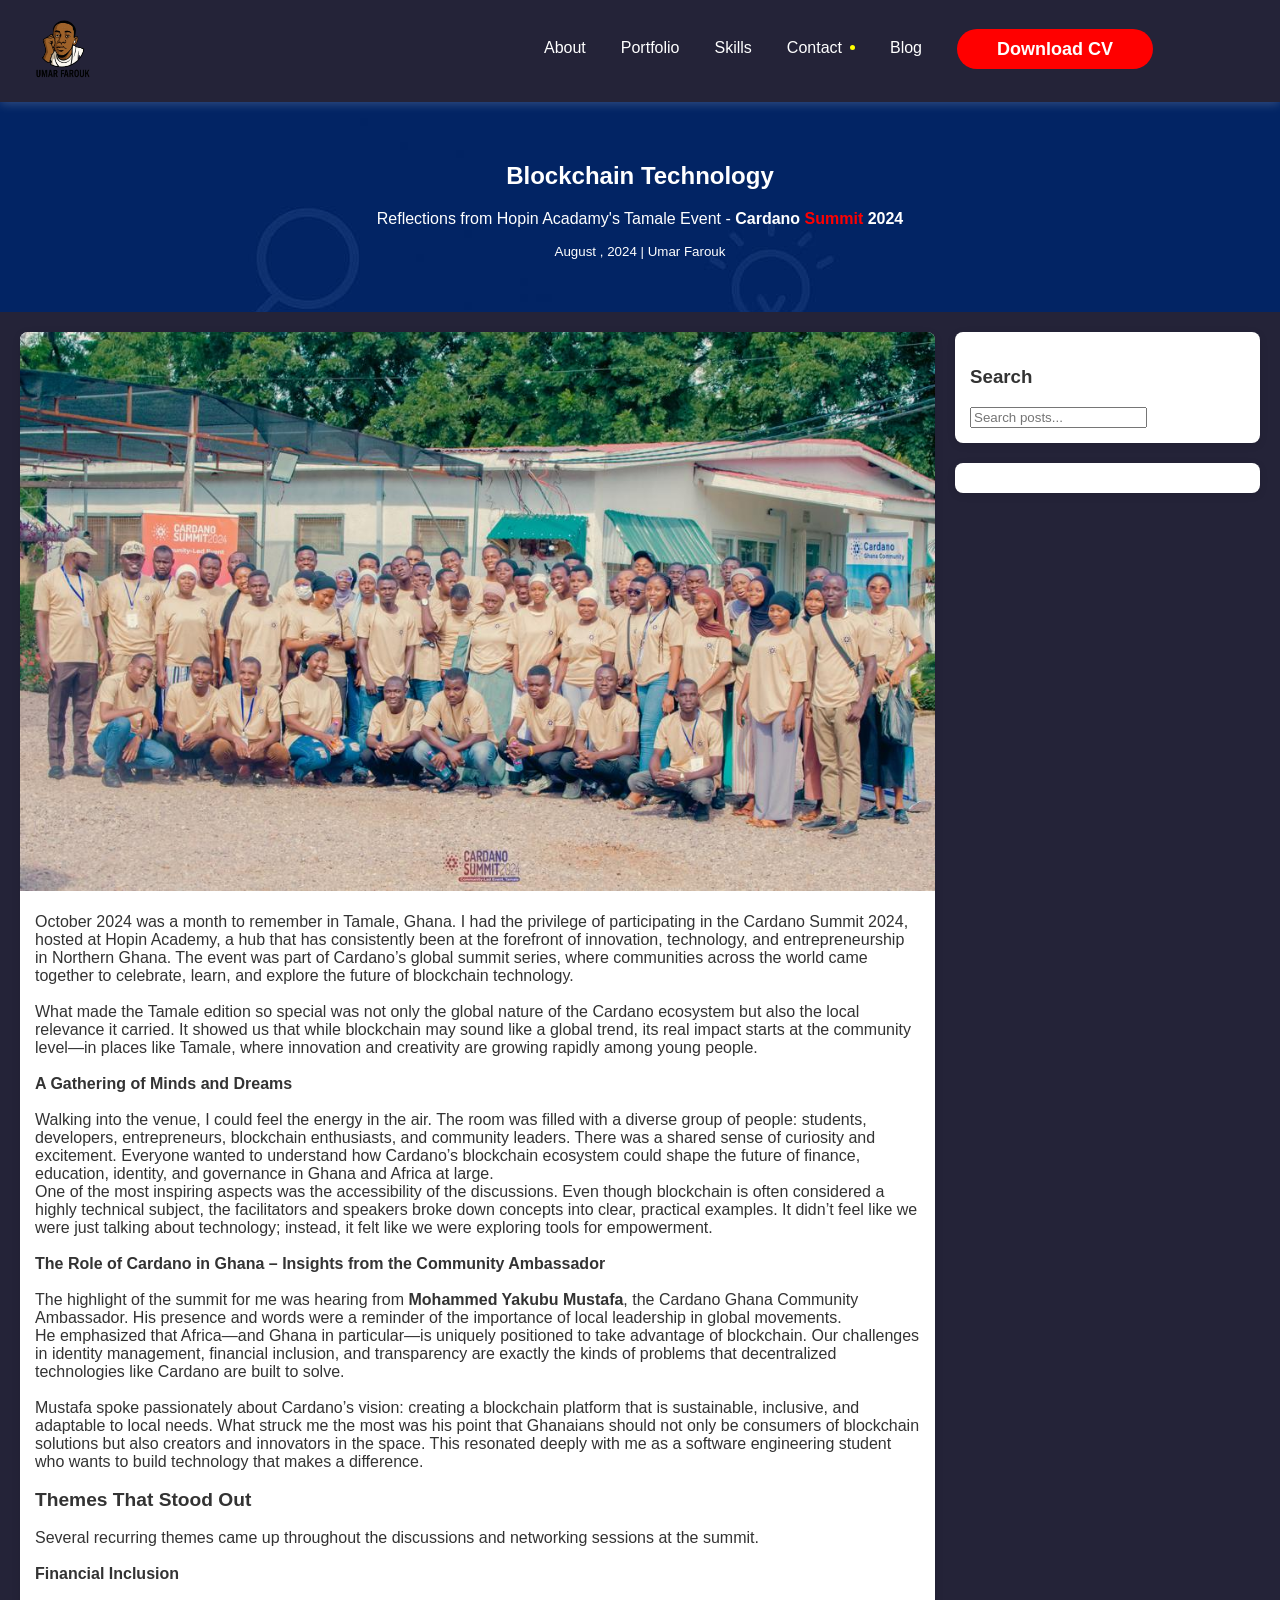
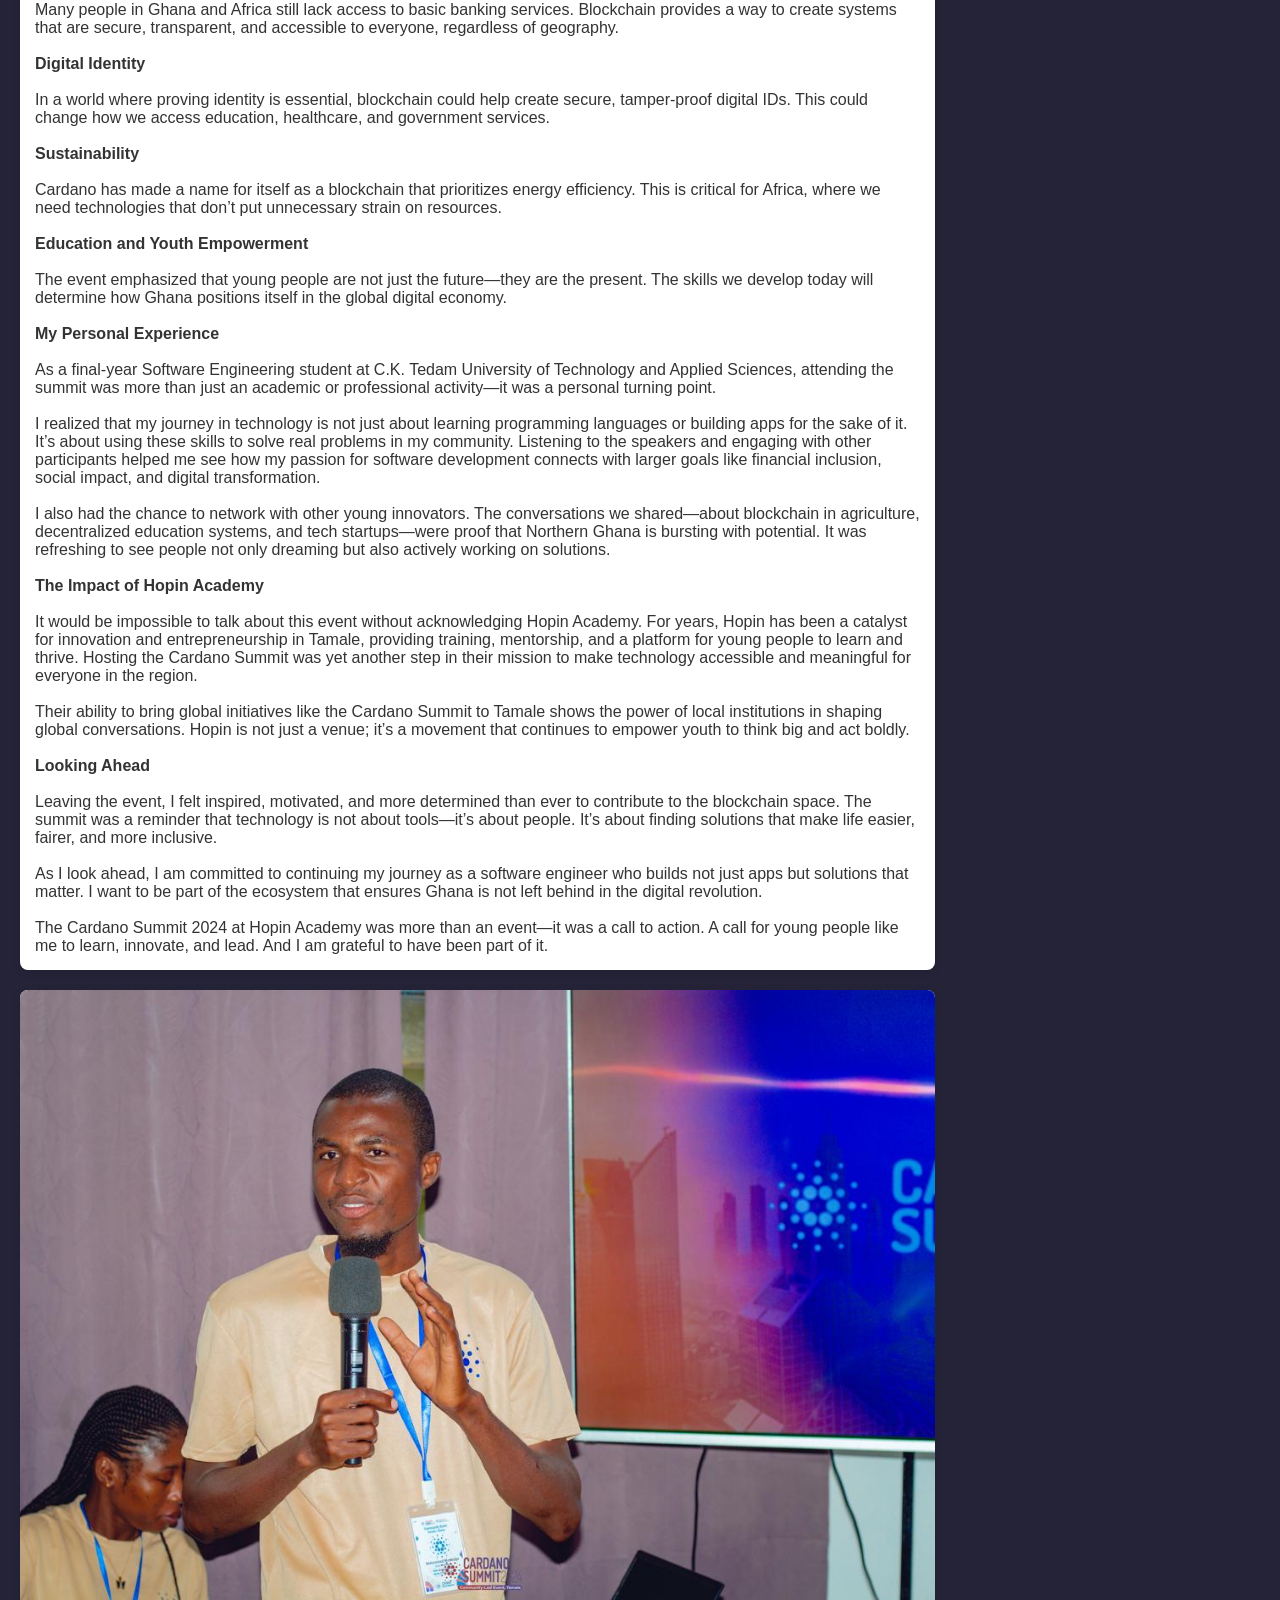
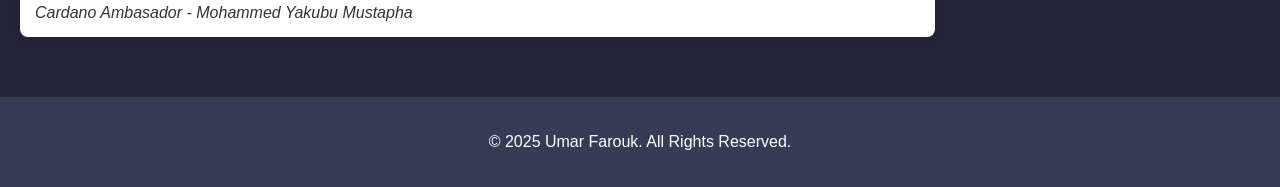
<file: portfolio-master/blog 1.html>
<!DOCTYPE html>
<html lang="en">

<head>
  <meta charset="UTF-8">
  <meta name="viewport" content="width=device-width, initial-scale=1.0">
  <title>Umar Farouk | Blog</title>
  <link rel="stylesheet" href="">

  <link rel="preconnect" href="https://fonts.googleapis.com">
  <link rel="preconnect" href="https://fonts.gstatic.com" crossorigin>
  <link
    href="https://fonts.googleapis.com/css2?family=Lato:ital,wght@0,100;0,300;0,400;0,700;0,900;1,100;1,300;1,400;1,700;1,900&display=swap"
    rel="stylesheet">
  <!-- 
    - favicon
  -->
  <link rel="shortcut icon" href="assets/images/A.png" type="image/svg+xml">
  <style>
    body {
      margin: 0;
      font-family: Arial, sans-serif;
      /* background: #f7f7f7;*/
      background-color: rgb(36, 35, 56);
      ;
      color: #333;

    }

    header {
      background-color: rgb(36, 35, 56);
      color: #fff;
      padding: 1px 15px;
      position: sticky;
      top: 0;
      transition: 0.25s var(--cubic-out);
      z-index: 4;
      /* dark background makes white shadow pop */
      box-shadow: 0 2px 10px rgba(255, 255, 255, 0.2);
      height: 100px;
    }

    .header.nav-active {
      height: 335px;
      transition-duration: 0.35s;
    }

    .logo {
      padding-top: 1.5rem;
      padding-left: 1rem;
    }

    .navbar {
      display: flex;
      justify-content: space-between;
      align-items: center;
    }

    .nav-links {
      list-style: none;
      display: flex;
      gap: 35px;
      color: var(--white);
      font-family: var(--ff-barlow);
      padding-block: 3px;
      transition: var(--transition-1);
      padding-right: 7rem;
      padding-top: 1rem;

    }


    .nav-links a {
      color: #fff;
      text-decoration: none;
      font-weight: 400;
      font-size: medium;

    }

    .nav-links a:hover {
      color: rgb(251, 82, 57);
    }

    /*.btn {
      color: white;
      font-family: var(--ff-barlow);
      font-size: var(--fs-5);
      font-weight: 500;
      max-width: max-content;
      padding: 10px 40px;
      border-radius: 50px;
      transition: var(--transition-2);
    }

    .btn-primary.blue {
      background-color: var(--klein-blue);
    }

    .btn-primary.blue:is(:hover, :focus) {
      background-color: var(--orange-soda);
    }*/



    .dot {
      width: 5px;
      height: 5px;
      background-color: yellow;
      border-radius: 50%;
      display: inline-block;
      animation: fade 1.5s infinite ease-in-out;
      margin-left: -27px;
      margin-top: 6px;



    }

    @keyframes fade {

      0%,
      100% {
        opacity: 0.2;
        transform: scale(0.8);
      }

      50% {
        opacity: 1;
        transform: scale(1.2);
      }
    }




    .menu-toggle {
      display: none;
      font-size: 24px;
      cursor: pointer;
    }

    .hero {
      text-align: center;
      padding: 40px 20px;

      color: #fff;
    }

    .container {
      display: grid;
      grid-template-columns: 3fr 1fr;
      gap: 20px;
      padding: 20px;
    }

    .post {
      background: #fff;
      border-radius: 8px;
      overflow: hidden;
      box-shadow: 0 2px 8px rgba(0, 0, 0, 0.1);
      margin-bottom: 20px;
    }

    .post img {
      width: 100%;
    }

    .post h2 {
      margin: 15px;
    }

    .post p {
      margin: 0 15px 15px;
    }

    .read-more {
      display: inline-block;
      margin: 0 15px 15px;
      color: #0066cc;
      text-decoration: none;
      font-weight: bold;
    }

    .sidebar .widget {
      background: #fff;
      padding: 15px;
      border-radius: 8px;
      margin-bottom: 20px;
      box-shadow: 0 2px 8px rgba(0, 0, 0, 0.1);
    }

    footer {
      text-align: center;
      padding: 20px;
      background: #222;
      color: #fff;
      margin-top: 20px;
    }

    /* Responsive */
    @media (max-width: 768px) {
      .container {
        grid-template-columns: 1fr;
      }

      .nav-links {
        display: none;
        flex-direction: column;
        background: #333;
        position: absolute;
        top: 60px;
        right: 0;
        width: 200px;
      }

      .nav-links.show {
        display: flex;
      }

      .menu-toggle {
        display: block;
      }
    }

    .logo {
      color: var(--white);
      font-family: var(--ff-poppins);
      font-size: 2rem;
      width: 4rem;
      margin-top: -0.5rem;

    }


    .lato-thin {
      font-family: "Lato", sans-serif;
      font-weight: 100;
      font-style: normal;
    }

    .lato-light {
      font-family: "Lato", sans-serif;
      font-weight: 300;
      font-style: normal;
    }

    .lato-regular {
      font-family: "Lato", sans-serif;
      font-weight: 400;
      font-style: normal;
    }

    .lato-bold {
      font-family: "Lato", sans-serif;
      font-weight: 700;
      font-style: normal;
    }

    .lato-black {
      font-family: "Lato", sans-serif;
      font-weight: 900;
      font-style: normal;
    }

    .lato-thin-italic {
      font-family: "Lato", sans-serif;
      font-weight: 100;
      font-style: italic;
    }

    .lato-light-italic {
      font-family: "Lato", sans-serif;
      font-weight: 300;
      font-style: italic;
    }

    .lato-regular-italic {
      font-family: "Lato", sans-serif;
      font-weight: 400;
      font-style: italic;
    }

    .lato-bold-italic {
      font-family: "Lato", sans-serif;
      font-weight: 700;
      font-style: italic;
    }

    .lato-black-italic {
      font-family: "Lato", sans-serif;
      font-weight: 900;
      font-style: italic;
    }


    .back-top {
      writing-mode: vertical-lr;
      transform: rotate(180deg);
      position: fixed;
      right: 10px;
      bottom: 10px;
      padding: 10px;
      background-color: #4f46e5;
      border: none;
      border-radius: 5px;
      cursor: pointer;
      transition: all 0.3s ease-in-out;
      display: none;
      /* hide initially */
    }

    .back-top span {
      border-left: 1px solid white;
      /* vertical line */
      margin-left: 5px;
      padding-left: 5px;
    }

    .back-top:hover {
      background-color: #4338ca;
      /* Darker indigo */
      transform: scale(1.1);
    }
  </style>
</head>

<body>
  <header>
    <nav class="navbar">
 
      <a href="index.html">
        <img class="logo" src="assets/images/H.png" alt="">
      </a>
      <ul class="nav-links">
        <li>
          <a href="index.html#about" class="navbar-link" data-nav-link>About</a>
        </li>
        <li>
          <a href="index.html#portfolio" class="navbar-link" data-nav-link>Portfolio</a>
        </li>
        <li>
          <a href="index.html#skills" class="navbar-link" data-nav-link>Skills</a>
        </li>
        <li><a href="index.html#contact">Contact </a></li>
        <div class="dot"></div>

        <li>
          <a href="index.html#blog" class="navbar-link" data-nav-link>Blog</a>
        </li>

        <li>
          <a style="font-weight: 700; font-size: large; background-color: red; padding: 10px 40px; border-radius: 50px;"
            href="Files/UMAR.pdf" class="download">Download CV</a>
        </li>
      </ul>
      <div class="menu-toggle" id="menu-toggle">☰</div>
    </nav>
  </header>


  <section style="background-image: url(assets/images/heroo.jpg);" class="hero">
    <h1 style="font-size: 200; ">Blockchain Technology</h1>
    <p>Reflections from Hopin Acadamy's Tamale Event - <b>Cardano <span style="color: red;">Summit</span> 2024</b></p>
    <p style="font-size: smaller;" class="card-date">August , 2024 | Umar Farouk</p>
  </section>

  <main class="container">
    <section class="blog-posts" id="blog-posts">
      <article class="post">
        <img src="assets/images/cardano2.jpg" alt="Blog image">
        <!--<h2>Optimizing Frontend Performance</h2>-->
        <br><br>
        <p>October 2024 was a month to remember in Tamale, Ghana. I had the privilege of participating in the Cardano
          Summit 2024, hosted at Hopin Academy, a hub that has consistently been at the forefront of innovation,
          technology, and entrepreneurship in Northern Ghana. The event was part of Cardano’s global summit series,
          where communities across the world came together to celebrate, learn, and explore the future of blockchain
          technology.<br><br>

          What made the Tamale edition so special was not only the global nature of the Cardano ecosystem but also the
          local relevance it carried. It showed us that while blockchain may sound like a global trend, its real impact
          starts at the community level—in places like Tamale, where innovation and creativity are growing rapidly among
          young people.<br><br>

          <b>A Gathering of Minds and Dreams</b><br><br>

          Walking into the venue, I could feel the energy in the air. The room was filled with a diverse group of
          people: students, developers, entrepreneurs, blockchain enthusiasts, and community leaders. There was a shared
          sense of curiosity and excitement. Everyone wanted to understand how Cardano’s blockchain ecosystem could
          shape the future of finance, education, identity, and governance in Ghana and Africa at large.<br>

          One of the most inspiring aspects was the accessibility of the discussions. Even though blockchain is often
          considered a highly technical subject, the facilitators and speakers broke down concepts into clear, practical
          examples. It didn’t feel like we were just talking about technology; instead, it felt like we were exploring
          tools for empowerment.<br><br>

          <b>The Role of Cardano in Ghana – Insights from the Community Ambassador</b><br><br>

          The highlight of the summit for me was hearing from <b>Mohammed Yakubu Mustafa</b>, the Cardano Ghana
          Community
          Ambassador. His presence and words were a reminder of the importance of local leadership in global
          movements.<br>

          He emphasized that Africa—and Ghana in particular—is uniquely positioned to take advantage of blockchain. Our
          challenges in identity management, financial inclusion, and transparency are exactly the kinds of problems
          that decentralized technologies like Cardano are built to solve.<br><br>

          Mustafa spoke passionately about Cardano’s vision: creating a blockchain platform that is sustainable,
          inclusive, and adaptable to local needs. What struck me the most was his point that Ghanaians should not only
          be consumers of blockchain solutions but also creators and innovators in the space. This resonated deeply with
          me as a software engineering student who wants to build technology that makes a difference. <br><br>

          <b style="font-size: larger;">Themes That Stood Out</b> <br><br>

          Several recurring themes came up throughout the discussions and networking sessions at the summit. <br><br>

          <b>Financial Inclusion</b> <br><br>
          Many people in Ghana and Africa still lack access to basic banking services. Blockchain provides a way to
          create systems that are secure, transparent, and accessible to everyone, regardless of geography. <br><br>

          <b>Digital Identity</b><br><br>
          In a world where proving identity is essential, blockchain could help create secure, tamper-proof digital IDs.
          This could change how we access education, healthcare, and government services. <br><br>

          <b>Sustainability</b><br><br>
          Cardano has made a name for itself as a blockchain that prioritizes energy efficiency. This is critical for
          Africa, where we need technologies that don’t put unnecessary strain on resources. <br><br>

          <b> Education and Youth Empowerment</b><br><br>
          The event emphasized that young people are not just the future—they are the present. The skills we develop
          today will determine how Ghana positions itself in the global digital economy. <br><br>

          <b>My Personal Experience</b> <br><br>

          As a final-year Software Engineering student at C.K. Tedam University of Technology and Applied Sciences,
          attending the summit was more than just an academic or professional activity—it was a personal turning point.
          <br><br>

          I realized that my journey in technology is not just about learning programming languages or building apps for
          the sake of it. It’s about using these skills to solve real problems in my community. Listening to the
          speakers and engaging with other participants helped me see how my passion for software development connects
          with larger goals like financial inclusion, social impact, and digital transformation. <br><br>

          I also had the chance to network with other young innovators. The conversations we shared—about blockchain in
          agriculture, decentralized education systems, and tech startups—were proof that Northern Ghana is bursting
          with potential. It was refreshing to see people not only dreaming but also actively working on solutions.
          <br><br>

          <b>The Impact of Hopin Academy</b> <br><br>

          It would be impossible to talk about this event without acknowledging Hopin Academy. For years, Hopin has been
          a catalyst for innovation and entrepreneurship in Tamale, providing training, mentorship, and a platform for
          young people to learn and thrive. Hosting the Cardano Summit was yet another step in their mission to make
          technology accessible and meaningful for everyone in the region. <br><br>

          Their ability to bring global initiatives like the Cardano Summit to Tamale shows the power of local
          institutions in shaping global conversations. Hopin is not just a venue; it’s a movement that continues to
          empower youth to think big and act boldly. <br><br>

          <b>Looking Ahead</b><br><br>

          Leaving the event, I felt inspired, motivated, and more determined than ever to contribute to the blockchain
          space. The summit was a reminder that technology is not about tools—it’s about people. It’s about finding
          solutions that make life easier, fairer, and more inclusive. <br><br>

          As I look ahead, I am committed to continuing my journey as a software engineer who builds not just apps but
          solutions that matter. I want to be part of the ecosystem that ensures Ghana is not left behind in the digital
          revolution. <br><br>

          The Cardano Summit 2024 at Hopin Academy was more than an event—it was a call to action. A call for young
          people like me to learn, innovate, and lead. And I am grateful to have been part of it.
        </p>
        <!--<a href="#" class="read-more">Read More</a>-->
      </article>

      <article class="post">
        <img src="assets/images/cardano3.jpg" alt="Blog image">
        <p class="card-date"><i>Cardano Ambasador - Mohammed Yakubu Mustapha</i></p>
        <!--<a href="#" class="read-more">Read More</a>-->
      </article>

      <!--<article class="post">
        <img src="https://source.unsplash.com/800x400/?technology" alt="Blog image">
        <h2>Designing Clean Architecture in .NET</h2>
        <p>A practical guide to structuring .NET applications for scalability and maintainability.</p>
        <a href="#" class="read-more">Read More</a>
      </article>-->
    </section>

    <aside class="sidebar">
      <div class="widget">
        <h3>Search</h3>
        <input type="text" id="search" placeholder="Search posts...">
      </div>
      <div class="widget">
        <!-- <h3>Categories</h3>
        <ul>
          <li><button class="filter" data-category="all">All</button></li>
          <li><button class="filter" data-category="performance">Performance</button></li>
          <li><button class="filter" data-category="python">Python</button></li>
          <li><button class="filter" data-category=".net">.NET</button></li>
        </ul>-->
      </div>
    </aside>
  </main>

  <footer style="background-color:rgb(52, 61, 85);">
    <p>&copy; 2025 Umar Farouk. All Rights Reserved.</p>



    <button class="back-top" onclick="scrollToTop()"><span>BACK TOP</span></button>
  </footer>

  <script>
    document.getElementById("menu-toggle").addEventListener("click", function () {
      document.querySelector(".nav-links").classList.toggle("show");
    });


    // Show button when scrolling down
    window.onscroll = function () {
      if (document.body.scrollTop > 20 || document.documentElement.scrollTop > 20) {
        document.querySelector('.back-top').style.display = 'block';
      } else {
        document.querySelector('.back-top').style.display = 'none';
      }
    };

    // Scroll to top function
    function scrollToTop() {
      window.scrollTo({ top: 0, behavior: 'smooth' });
    }







  </script>
</body>

</html>
</file>
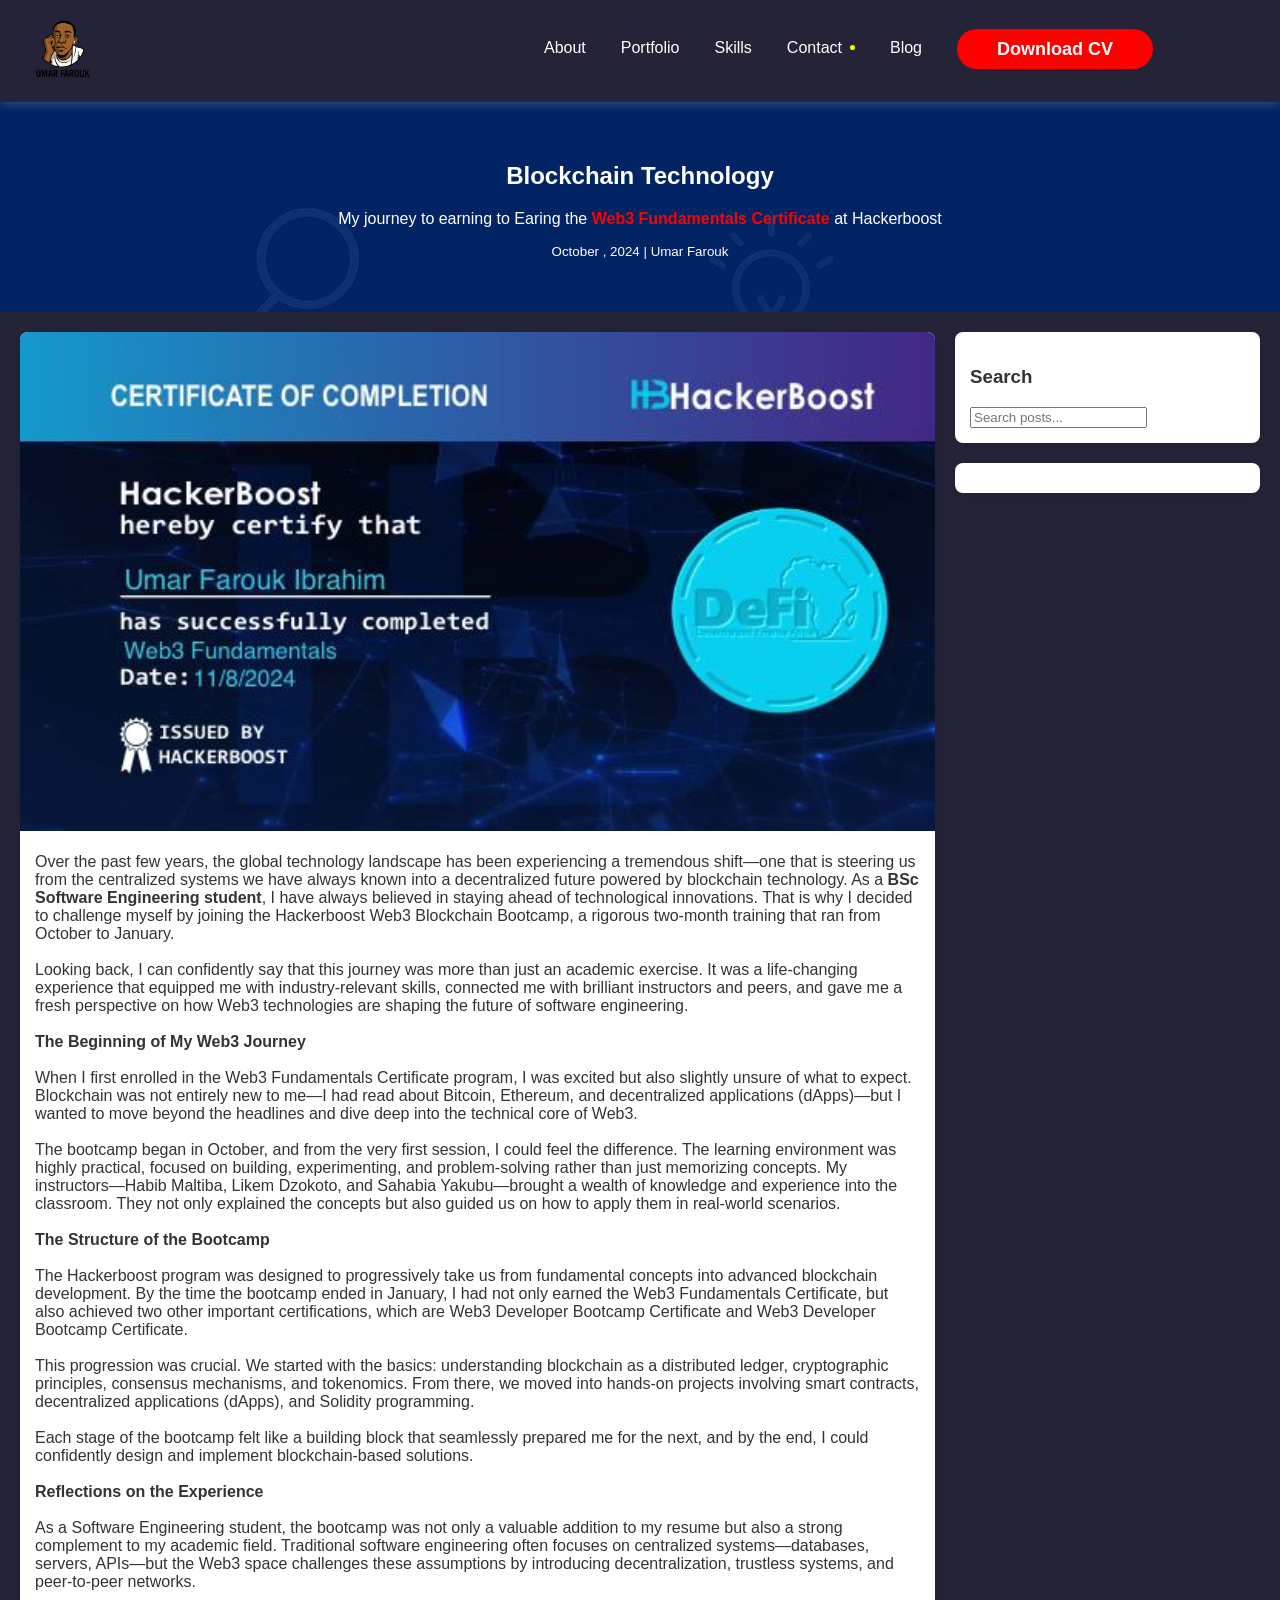
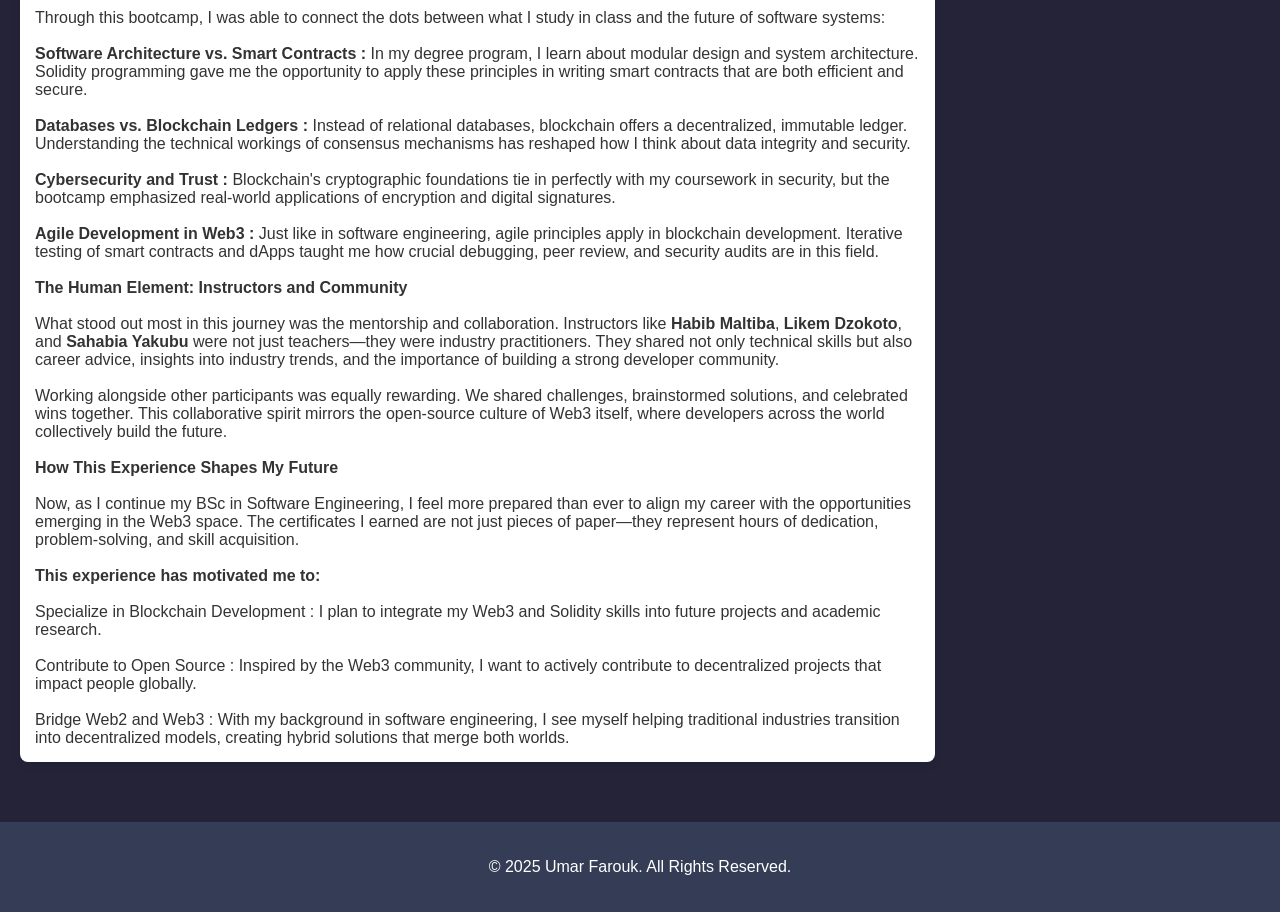
<file: portfolio-master/blog 2.html>
<!DOCTYPE html>
<html lang="en">

<head>
  <meta charset="UTF-8">
  <meta name="viewport" content="width=device-width, initial-scale=1.0">
  <title>Umar Farouk | Blog</title>
  <link rel="stylesheet" href="">

  <link rel="preconnect" href="https://fonts.googleapis.com">
  <link rel="preconnect" href="https://fonts.gstatic.com" crossorigin>
  <link
    href="https://fonts.googleapis.com/css2?family=Barlow:wght@600;700&family=Open+Sans:wght@400;500;700&family=Poppins:wght@400;600&display=swap"
    rel="stylesheet">
  <!-- 
    - favicon
  -->
  <link rel="shortcut icon" href="assets/images/A.png" type="image/svg+xml">
  <style>
    body {
      margin: 0;
      font-family: Arial, sans-serif;
      background-color: rgb(36, 35, 56);
      color: #333;
    }

    header {
      background-color: rgb(36, 35, 56);
      color: #fff;
      padding: 1px 15px;
      position: sticky;
      top: 0;
      transition: 0.25s var(--cubic-out);
      z-index: 4;
      /* dark background makes white shadow pop */
      box-shadow: 0 2px 10px rgba(255, 255, 255, 0.2);
      height: 100px;
    }


    .logo {
      padding-top: 1.5rem;
      padding-left: 1rem;
    }

    .navbar {
      display: flex;
      justify-content: space-between;
      align-items: center;
    }

    .nav-links {
      list-style: none;
      display: flex;
      gap: 35px;
      color: var(--white);
      font-family: var(--ff-barlow);
      padding-block: 3px;
      transition: var(--transition-1);
      padding-right: 7rem;
      padding-top: 1rem;


    }

    .nav-links a {
      color: #fff;
      text-decoration: none;
      font-weight: 400;
      font-size: medium;

    }

    .nav-links a:hover {
      color: rgb(251, 82, 57);
    }

    .me:hover {
      color: blue;
    }


    .dot {
      width: 5px;
      height: 5px;
      background-color: yellow;
      border-radius: 50%;
      display: inline-block;
      animation: fade 1.5s infinite ease-in-out;
      margin-left: -27px;
      margin-top: 6px;




    }

    @keyframes fade {

      0%,
      100% {
        opacity: 0.2;
        transform: scale(0.8);
      }

      50% {
        opacity: 1;
        transform: scale(1.2);
      }
    }

    .menu-toggle {
      display: none;
      font-size: 24px;
      cursor: pointer;
    }

    .hero {
      text-align: center;
      padding: 40px 20px;
      background: #053b71;
      color: #fff;
    }

    .container {
      display: grid;
      grid-template-columns: 3fr 1fr;
      gap: 20px;
      padding: 20px;
    }

    .post {
      background: #fff;
      border-radius: 8px;
      overflow: hidden;
      box-shadow: 0 2px 8px rgba(0, 0, 0, 0.1);
      margin-bottom: 20px;
    }

    .post img {
      width: 100%;
    }

    .post h2 {
      margin: 15px;
    }

    .post p {
      margin: 0 15px 15px;
    }

    .read-more {
      display: inline-block;
      margin: 0 15px 15px;
      color: #0066cc;
      text-decoration: none;
      font-weight: bold;
    }

    .sidebar .widget {
      background: #fff;
      padding: 15px;
      border-radius: 8px;
      margin-bottom: 20px;
      box-shadow: 0 2px 8px rgba(0, 0, 0, 0.1);
    }

    footer {
      text-align: center;
      padding: 20px;
      background: #222;
      color: #fff;
      margin-top: 20px;
    }

    /* Responsive */
    @media (max-width: 768px) {
      .container {
        grid-template-columns: 1fr;
      }

      .nav-links {
        display: none;
        flex-direction: column;
        background: #333;
        position: absolute;
        top: 60px;
        right: 0;
        width: 200px;
      }

      .nav-links.show {
        display: flex;
      }

      .menu-toggle {
        display: block;
      }
    }

    .logo {
      color: var(--white);
      font-family: var(--ff-poppins);
      font-size: 2rem;
      width: 4rem;
      margin-top: -0.5rem;

    }

    .back-top {
      writing-mode: vertical-lr;
      transform: rotate(180deg);
      position: fixed;
      right: 10px;
      bottom: 10px;
      padding: 10px;
      background-color: #4f46e5;
      border: none;
      border-radius: 5px;
      cursor: pointer;
      transition: all 0.3s ease-in-out;
      display: none;
      /* hide initially */
    }

    .back-top span {
      border-left: 1px solid white;
      /* vertical line */
      margin-left: 5px;
      padding-left: 5px;
    }

    .back-top:hover {
      background-color: #4338ca;
      /* Darker indigo */
      transform: scale(1.1);
    }
  </style>
</head>

<body>
  <header>
    <nav class="navbar">
      <!--<div class="logo">Umar Farouk</div>-->
      <a href="index.html">
        <img class="logo" src="assets/images/H.png" alt="">
      </a>
      <ul class="nav-links">
        

        <li>
          <a href="index.html#about" class="navbar-link" data-nav-link>About</a>
        </li>
        <li>
          <a href="index.html#portfolio" class="navbar-link" data-nav-link>Portfolio</a>
        </li>
        <li>
          <a href="index.html#skills" class="navbar-link" data-nav-link>Skills</a>
        </li>
        <li><a href="index.html#contact">Contact </a></li>
        <div class="dot"></div>

        <li>
          <a href="index.html#blog" class="navbar-link" data-nav-link>Blog</a>
        </li>
        <li>
          <a style="font-weight: 700; font-size: large; background-color: red; padding: 10px 40px; border-radius: 50px;"
            href="Files/UMAR.pdf" class="download">Download CV</a>
        </li>

      </ul>
      <div class="menu-toggle" id="menu-toggle">☰</div>
    </nav>
  </header>

  <section style="background-image: url(assets/images/heroo.jpg);" class="hero">
    <h1 style="font-size: 200; ">Blockchain Technology</h1>
    <p>My journey to earning to Earing the <b><span style="color: red;"> Web3 Fundamentals Certificate</span></b> at
      Hackerboost</p>
    <p style="font-size: smaller;" class="card-date">October , 2024 | Umar Farouk</p>
  </section>

  <main class="container">
    <section class="blog-posts" id="blog-posts">
      <article class="post">
        <img src="assets/images/B.jpg" alt="Blog image">
        <!--<h2>Optimizing Frontend Performance</h2>-->
        <br><br>
        <p>Over the past few years, the global technology landscape has been experiencing a tremendous shift—one that is
          steering us from the centralized systems we have always known into a decentralized future powered by
          blockchain technology. As a <b> BSc Software Engineering student</b>, I have always believed in staying ahead
          of
          technological innovations. That is why I decided to challenge myself by joining the Hackerboost Web3
          Blockchain Bootcamp, a rigorous two-month training that ran from October to January.<br><br>


          Looking back, I can confidently say that this journey was more than just an academic exercise. It was a
          life-changing experience that equipped me with industry-relevant skills, connected me with brilliant
          instructors and peers, and gave me a fresh perspective on how Web3 technologies are shaping the future of
          software engineering.<br><br>


          <b> The Beginning of My Web3 Journey</b><br><br>


          When I first enrolled in the Web3 Fundamentals Certificate program, I was excited but also slightly unsure of
          what to expect. Blockchain was not entirely new to me—I had read about Bitcoin, Ethereum, and decentralized
          applications (dApps)—but I wanted to move beyond the headlines and dive deep into the technical core of
          Web3.<br><br>


          The bootcamp began in October, and from the very first session, I could feel the difference. The learning
          environment was highly practical, focused on building, experimenting, and problem-solving rather than just
          memorizing concepts. My instructors—Habib Maltiba, Likem Dzokoto, and Sahabia Yakubu—brought a wealth of
          knowledge and experience into the classroom. They not only explained the concepts but also guided us on how to
          apply them in real-world scenarios.<br><br>


          <b> The Structure of the Bootcamp</b><br><br>


          The Hackerboost program was designed to progressively take us from fundamental concepts into advanced
          blockchain development. By the time the bootcamp ended in January, I had not only earned the Web3 Fundamentals
          Certificate, but also achieved two other important certifications, which are Web3 Developer Bootcamp
          Certificate and Web3 Developer Bootcamp Certificate. <br><br>


          This progression was crucial. We started with the basics: understanding blockchain as a distributed ledger,
          cryptographic principles, consensus mechanisms, and tokenomics. From there, we moved into hands-on projects
          involving smart contracts, decentralized applications (dApps), and Solidity programming.<br><br>


          Each stage of the bootcamp felt like a building block that seamlessly prepared me for the next, and by the
          end, I could confidently design and implement blockchain-based solutions.<br><br>


          <b>Reflections on the Experience</b><br><br>


          As a Software Engineering student, the bootcamp was not only a valuable addition to my resume but also a
          strong complement to my academic field. Traditional software engineering often focuses on centralized
          systems—databases, servers, APIs—but the Web3 space challenges these assumptions by introducing
          decentralization, trustless systems, and peer-to-peer networks.<br><br>


          Through this bootcamp, I was able to connect the dots between what I study in class and the future of software
          systems:<br><br>


          <b> Software Architecture vs. Smart Contracts :</b> In my degree program, I learn about modular design and
          system
          architecture. Solidity programming gave me the opportunity to apply these principles in writing smart
          contracts that are both efficient and secure.<br><br>


          <b> Databases vs. Blockchain Ledgers :</b> Instead of relational databases, blockchain offers a decentralized,
          immutable ledger. Understanding the technical workings of consensus mechanisms has reshaped how I think about
          data integrity and security.<br><br>


          <b> Cybersecurity and Trust :</b> Blockchain's cryptographic foundations tie in perfectly with my coursework
          in
          security, but the bootcamp emphasized real-world applications of encryption and digital signatures.<br><br>


          <b> Agile Development in Web3 :</b> Just like in software engineering, agile principles apply in blockchain
          development. Iterative testing of smart contracts and dApps taught me how crucial debugging, peer review, and
          security audits are in this field.<br><br>


          <b>The Human Element: Instructors and Community</b><br><br>


          What stood out most in this journey was the mentorship and collaboration. Instructors like <b> Habib
            Maltiba</b>,<b> Likem Dzokoto</b>, and <b>Sahabia Yakubu</b> were not just teachers—they were industry
          practitioners. They shared not only technical skills but also career advice, insights into industry trends,
          and the importance of building a strong developer community.<br><br>


          Working alongside other participants was equally rewarding. We shared challenges, brainstormed solutions, and
          celebrated wins together. This collaborative spirit mirrors the open-source culture of Web3 itself, where
          developers across the world collectively build the future.<br><br>


          <b> How This Experience Shapes My Future</b> <br><br>


          Now, as I continue my BSc in Software Engineering, I feel more prepared than ever to align my career with the
          opportunities emerging in the Web3 space. The certificates I earned are not just pieces of paper—they
          represent hours of dedication, problem-solving, and skill acquisition.<br><br>


          <b>This experience has motivated me to:</b> <br><br>


          Specialize in Blockchain Development : I plan to integrate my Web3 and Solidity skills into future projects
          and academic research.<br><br>


          Contribute to Open Source : Inspired by the Web3 community, I want to actively contribute to decentralized
          projects that impact people globally.<br><br>


          Bridge Web2 and Web3 : With my background in software engineering, I see myself helping traditional industries
          transition into decentralized models, creating hybrid solutions that merge both worlds.
        </p>
        <!--<a href="#" class="read-more">Read More</a> -->
      </article>

      <!--<article class="post">
        <img src="https://source.unsplash.com/800x400/?laptop" alt="Blog image">
        <h2>Getting Started with Python APIs</h2>
        <p>Step-by-step guide on how to create a RESTful API using FastAPI and deploy it with ease.</p>
        <a href="#" class="read-more">Read More</a>
      </article>

      <article class="post">
        <img src="https://source.unsplash.com/800x400/?technology" alt="Blog image">
        <h2>Designing Clean Architecture in .NET</h2>
        <p>A practical guide to structuring .NET applications for scalability and maintainability.</p>
        <a href="#" class="read-more">Read More</a>
      </article>-->
    </section>

    <aside class="sidebar">
      <div class="widget">
        <h3>Search</h3>
        <input type="text" id="search" placeholder="Search posts...">
      </div>
      <div class="widget">
        <!--<h3>Categories</h3>
        <ul>
          <li><button class="filter" data-category="all">All</button></li>
          <li><button class="filter" data-category="performance">Performance</button></li>
          <li><button class="filter" data-category="python">Python</button></li>
          <li><button class="filter" data-category=".net">.NET</button></li>
        </ul>-->
      </div>
    </aside>
  </main>

  <footer style="background-color: rgb(52, 61, 85);">
    <p>&copy; 2025 Umar Farouk. All Rights Reserved.</p>

    <button class="back-top" onclick="scrollToTop()"><span>BACK TOP</span></button>
  </footer>

  <script>
    document.getElementById("menu-toggle").addEventListener("click", function () {
      document.querySelector(".nav-links").classList.toggle("show");
    });

    // Show button when scrolling down
    window.onscroll = function () {
      if (document.body.scrollTop > 20 || document.documentElement.scrollTop > 20) {
        document.querySelector('.back-top').style.display = 'block';
      } else {
        document.querySelector('.back-top').style.display = 'none';
      }
    };

    // Scroll to top function
    function scrollToTop() {
      window.scrollTo({ top: 0, behavior: 'smooth' });
    }




  </script>
</body>

</html>
</file>
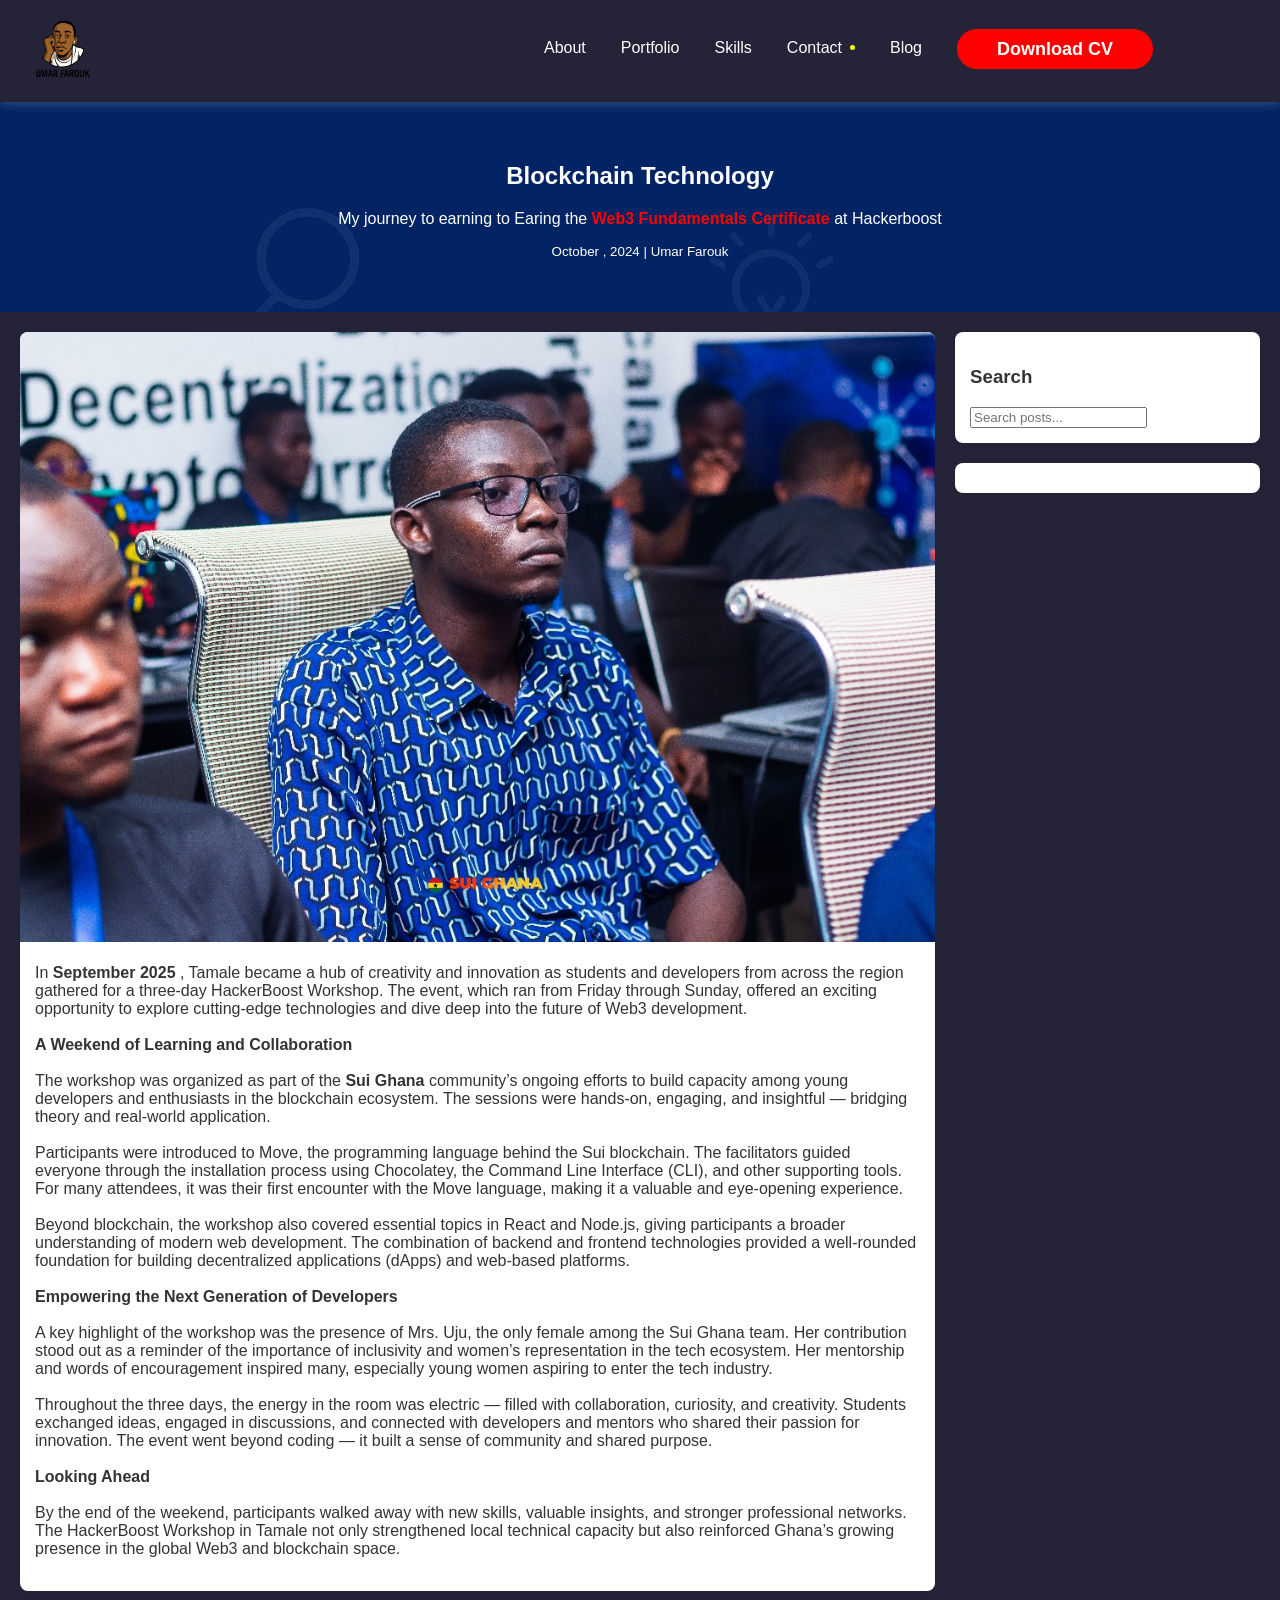
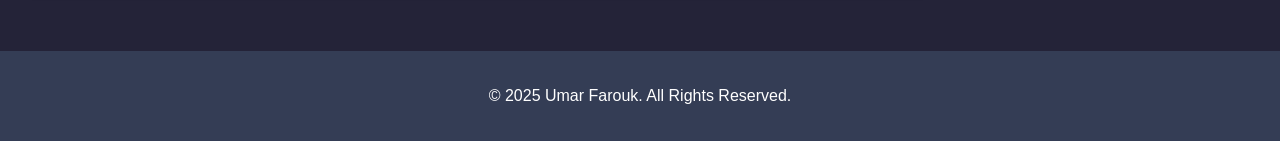
<file: portfolio-master/blog 3.html>
<!DOCTYPE html>
<html lang="en">

<head>
  <meta charset="UTF-8">
  <meta name="viewport" content="width=device-width, initial-scale=1.0">
  <title>Umar Farouk | Blog</title>
  <link rel="stylesheet" href="">

  <link rel="preconnect" href="https://fonts.googleapis.com">
  <link rel="preconnect" href="https://fonts.gstatic.com" crossorigin>
  <link
    href="https://fonts.googleapis.com/css2?family=Barlow:wght@600;700&family=Open+Sans:wght@400;500;700&family=Poppins:wght@400;600&display=swap"
    rel="stylesheet">
  <!-- 
    - favicon
  -->
  <link rel="shortcut icon" href="assets/images/A.png" type="image/svg+xml">
  <style>
    body {
      margin: 0;
      font-family: Arial, sans-serif;
      background-color: rgb(36, 35, 56);
      color: #333;
    }

    header {
      background-color: rgb(36, 35, 56);
      color: #fff;
      padding: 1px 15px;
      position: sticky;
      top: 0;
      transition: 0.25s var(--cubic-out);
      z-index: 4;
      /* dark background makes white shadow pop */
      box-shadow: 0 2px 10px rgba(255, 255, 255, 0.2);
      height: 100px;
    }


    .logo {
      padding-top: 1.5rem;
      padding-left: 1rem;
    }

    .navbar {
      display: flex;
      justify-content: space-between;
      align-items: center;
    }

    .nav-links {
      list-style: none;
      display: flex;
      gap: 35px;
      color: var(--white);
      font-family: var(--ff-barlow);
      padding-block: 3px;
      transition: var(--transition-1);
      padding-right: 7rem;
      padding-top: 1rem;


    }

    .nav-links a {
      color: #fff;
      text-decoration: none;
      font-weight: 400;
      font-size: medium;

    }

    .nav-links a:hover {
      color: rgb(251, 82, 57);
    }

    .me:hover {
      color: blue;
    }


    .dot {
      width: 5px;
      height: 5px;
      background-color: yellow;
      border-radius: 50%;
      display: inline-block;
      animation: fade 1.5s infinite ease-in-out;
      margin-left: -27px;
      margin-top: 6px;




    }

    @keyframes fade {

      0%,
      100% {
        opacity: 0.2;
        transform: scale(0.8);
      }

      50% {
        opacity: 1;
        transform: scale(1.2);
      }
    }

    .menu-toggle {
      display: none;
      font-size: 24px;
      cursor: pointer;
    }

    .hero {
      text-align: center;
      padding: 40px 20px;
      background: #053b71;
      color: #fff;
    }

    .container {
      display: grid;
      grid-template-columns: 3fr 1fr;
      gap: 20px;
      padding: 20px;
    }

    .post {
      background: #fff;
      border-radius: 8px;
      overflow: hidden;
      box-shadow: 0 2px 8px rgba(0, 0, 0, 0.1);
      margin-bottom: 20px;
    }

    .post img {
      width: 100%;
    }

    .post h2 {
      margin: 15px;
    }

    .post p {
      margin: 0 15px 15px;
    }

    .read-more {
      display: inline-block;
      margin: 0 15px 15px;
      color: #0066cc;
      text-decoration: none;
      font-weight: bold;
    }

    .sidebar .widget {
      background: #fff;
      padding: 15px;
      border-radius: 8px;
      margin-bottom: 20px;
      box-shadow: 0 2px 8px rgba(0, 0, 0, 0.1);
    }

    footer {
      text-align: center;
      padding: 20px;
      background: #222;
      color: #fff;
      margin-top: 20px;
    }

    /* Responsive */
    @media (max-width: 768px) {
      .container {
        grid-template-columns: 1fr;
      }

      .nav-links {
        display: none;
        flex-direction: column;
        background: #333;
        position: absolute;
        top: 60px;
        right: 0;
        width: 200px;
      }

      .nav-links.show {
        display: flex;
      }

      .menu-toggle {
        display: block;
      }
    }

    .logo {
      color: var(--white);
      font-family: var(--ff-poppins);
      font-size: 2rem;
      width: 4rem;
      margin-top: -0.5rem;

    }

    /* Style for the button */
    .back-top {
      writing-mode: vertical-lr;
      transform: rotate(180deg);
      position: fixed;
      right: 10px;
      bottom: 10px;
      padding: 10px;
      background-color: #4f46e5;
      border: none;
      border-radius: 5px;
      cursor: pointer;
      transition: all 0.3s ease-in-out;
      display: none;
      /* hide initially */
    }

    .back-top span {
      border-left: 1px solid white;
      /* vertical line */
      margin-left: 5px;
      padding-left: 5px;
    }

    .back-top:hover {
      background-color: #4338ca;
      /* Darker indigo */
      transform: scale(1.1);
    }
  </style>
</head>

<body>
  <header>
    <nav class="navbar">
      <!--<div class="logo">Umar Farouk</div>-->
      <a href="index.html">
        <img class="logo" src="assets/images/H.png" alt="">
      </a>
      <ul class="nav-links">
       
        <li>
          <a href="index.html#about" class="navbar-link" data-nav-link>About</a>
        </li>
        <li>
          <a href="index.html#portfolio" class="navbar-link" data-nav-link>Portfolio</a>
        </li>
        <li>
          <a href="index.html#skills" class="navbar-link" data-nav-link>Skills</a>
        </li>
        <li><a href="index.html#contact">Contact </a></li>
        <div class="dot"></div>

        <li>
          <a href="index.html#blog" class="navbar-link" data-nav-link>Blog</a>
        </li>
        <li>
          <a style="font-weight: 700; font-size: large; background-color: red; padding: 10px 40px; border-radius: 50px;"
            href="Files/UMAR.pdf" class="download">Download CV</a>
        </li>

      </ul>
      <div class="menu-toggle" id="menu-toggle">☰</div>
    </nav>
  </header>

  <section style="background-image: url(assets/images/heroo.jpg);" class="hero">
    <h1 style="font-size: 200; ">Blockchain Technology</h1>
    <p>My journey to earning to Earing the <b><span style="color: red;"> Web3 Fundamentals Certificate</span></b> at
      Hackerboost</p>
    <p style="font-size: smaller;" class="card-date">October , 2024 | Umar Farouk</p>
  </section>

  <main class="container">
    <section class="blog-posts" id="blog-posts">
      <article class="post">
        <img src="assets/images/Q.jpg" alt="Blog image">
        <!--<h2>Optimizing Frontend Performance</h2>-->
        <br><br>
        <p>
          In <b> September 2025 </b>, Tamale became a hub of creativity and innovation as students and developers from
          across the
          region gathered for a three-day HackerBoost Workshop. The event, which ran from Friday through Sunday, offered
          an exciting opportunity to explore cutting-edge technologies and dive deep into the future of Web3
          development. <br> <br>

          <b>A Weekend of Learning and Collaboration </b> <br><br>

          The workshop was organized as part of the <b> Sui Ghana </b> community’s ongoing efforts to build capacity
          among young
          developers and enthusiasts in the blockchain ecosystem. The sessions were hands-on, engaging, and insightful —
          bridging theory and real-world application. <br><br>

          Participants were introduced to Move, the programming language behind the Sui blockchain. The facilitators
          guided everyone through the installation process using Chocolatey, the Command Line Interface (CLI), and other
          supporting tools. For many attendees, it was their first encounter with the Move language, making it a
          valuable and eye-opening experience.<br><br>

          Beyond blockchain, the workshop also covered essential topics in React and Node.js, giving participants a
          broader understanding of modern web development. The combination of backend and frontend technologies provided
          a well-rounded foundation for building decentralized applications (dApps) and web-based platforms. <br><br>

          <b>Empowering the Next Generation of Developers</b> <br><br>

          A key highlight of the workshop was the presence of Mrs. Uju, the only female among the Sui Ghana team. Her
          contribution stood out as a reminder of the importance of inclusivity and women’s representation in the tech
          ecosystem. Her mentorship and words of encouragement inspired many, especially young women aspiring to enter
          the tech industry. <br><br>

          Throughout the three days, the energy in the room was electric — filled with collaboration, curiosity, and
          creativity. Students exchanged ideas, engaged in discussions, and connected with developers and mentors who
          shared their passion for innovation. The event went beyond coding — it built a sense of community and shared
          purpose. <br><br>

          <b> Looking Ahead </b> <br><br>

          By the end of the weekend, participants walked away with new skills, valuable insights, and stronger
          professional networks. The HackerBoost Workshop in Tamale not only strengthened local technical capacity but
          also reinforced Ghana’s growing presence in the global Web3 and blockchain space. <br><br>
        </p>
        <!--<a href="#" class="read-more">Read More</a> -->
      </article>

      <!--<article class="post">
        <img src="https://source.unsplash.com/800x400/?laptop" alt="Blog image">
        <h2>Getting Started with Python APIs</h2>
        <p>Step-by-step guide on how to create a RESTful API using FastAPI and deploy it with ease.</p>
        <a href="#" class="read-more">Read More</a>
      </article>

      <article class="post">
        <img src="https://source.unsplash.com/800x400/?technology" alt="Blog image">
        <h2>Designing Clean Architecture in .NET</h2>
        <p>A practical guide to structuring .NET applications for scalability and maintainability.</p>
        <a href="#" class="read-more">Read More</a>
      </article>-->
    </section>

    <aside class="sidebar">
      <div class="widget">
        <h3>Search</h3>
        <input type="text" id="search" placeholder="Search posts...">
      </div>
      <div class="widget">
        <!--<h3>Categories</h3>
        <ul>
          <li><button class="filter" data-category="all">All</button></li>
          <li><button class="filter" data-category="performance">Performance</button></li>
          <li><button class="filter" data-category="python">Python</button></li>
          <li><button class="filter" data-category=".net">.NET</button></li>
        </ul>-->
      </div>
    </aside>
  </main>

  <footer style="background-color: rgb(52, 61, 85);">
    <p>&copy; 2025 Umar Farouk. All Rights Reserved.</p>

    <button class="back-top" onclick="scrollToTop()"><span>BACK TOP</span></button>
  </footer>

  <script>
    document.getElementById("menu-toggle").addEventListener("click", function () {
      document.querySelector(".nav-links").classList.toggle("show");
    });

    // Show button when scrolling down
    window.onscroll = function () {
      if (document.body.scrollTop > 20 || document.documentElement.scrollTop > 20) {
        document.querySelector('.back-top').style.display = 'block';
      } else {
        document.querySelector('.back-top').style.display = 'none';
      }
    };

    // Scroll to top function
    function scrollToTop() {
      window.scrollTo({ top: 0, behavior: 'smooth' });
    }

  </script>
</body>

</html>
</file>
